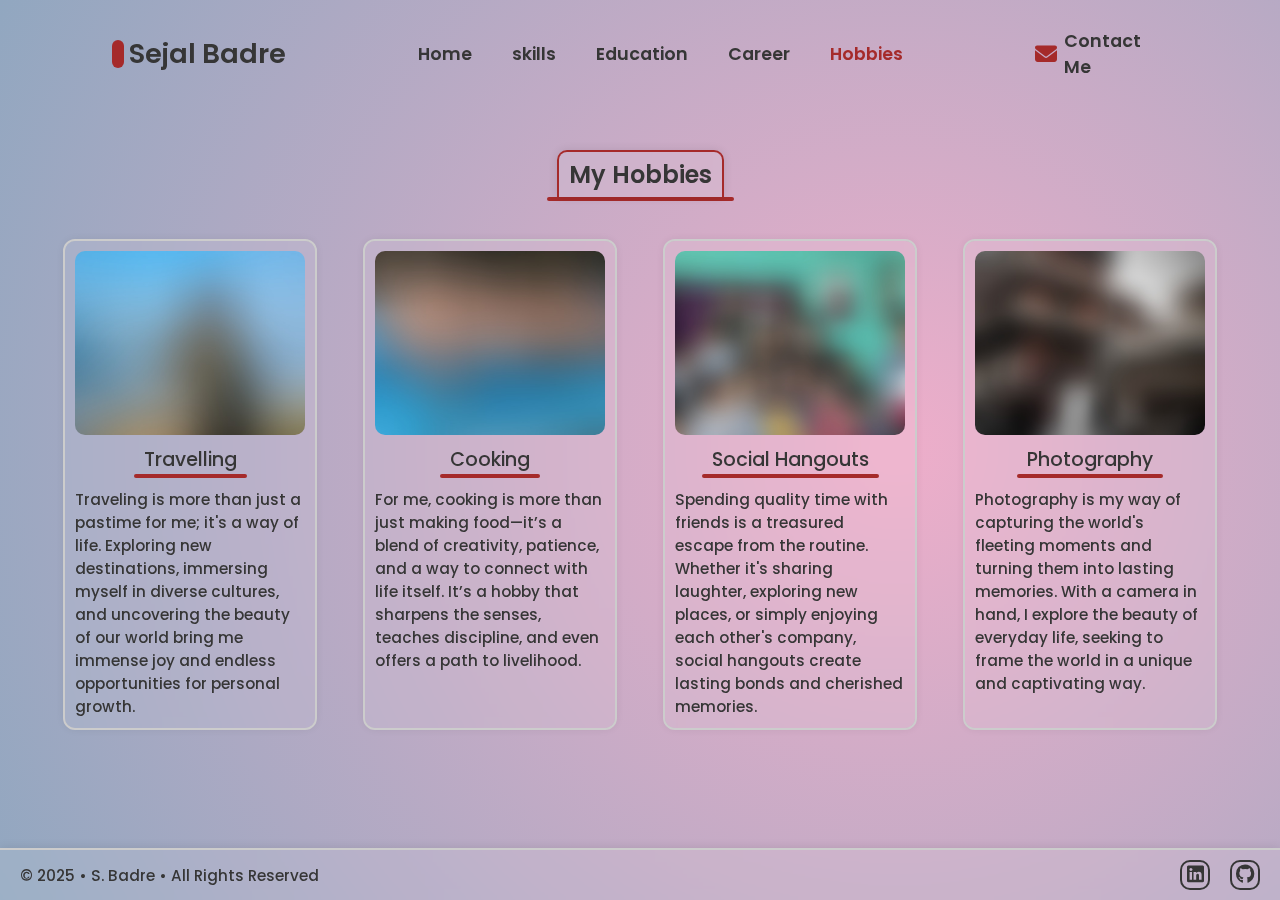
<file: SRC/pages/hobbies.html>
<!DOCTYPE html>
<html>

<head>
    <meta charset="utf-8">
    <meta name="viewport" content="width=device-width, initial-scale=1">
    <title>Hobbies</title>
    <link rel="stylesheet" type="text/css" href="../style/style.css">
    <link rel="icon" href="/Assets/favicons/favicon.png" type="image/png" sizes="32x32">

    <link rel="stylesheet" href="https://cdnjs.cloudflare.com/ajax/libs/font-awesome/6.2.0/css/all.min.css">
    <link rel="stylesheet" href="https://unpkg.com/boxicons@latest/css/boxicons.min.css">
</head>

<body>


    <header class="header" id="header">
        <a href="../../index.html" class="logo"><span class="main-icon"></span><span>Sejal Badre</span></a>

        <div class="navbar">
            <a href="/index.html">Home</a>
            <a href="./skills.html">skills</a>
            <a href="./education.html">Education</a>
            <a href="./career.html">Career</a>
            <a href="./hobbies.html" class="active">Hobbies</a>
        </div>

        <div class="main">
            <a href="contact.html" class="user main-items"><i class="fas fa-envelope cm-icon"></i>Contact Me</a>
            <div class="main-items menu-icon-container" id="menu-icon-js">
                <div class="bx bx-menu" id="menu-icon"></div>
            </div>
        </div>
    </header>

    <div class="page">
    <main class="hobbies-main">
        <div class="hobbies-section">
            <div class="hobbies-header">
                <div class="header-text">My Hobbies</div>
                <div class="header-line"></div>
            </div>
            <div class="section">
                <div class="row first">
                    <div class="hobbies 1">
                        <div class="image">
                            <img src="/Assets/hobbies/travelling.jpeg" alt="">
                        </div>
                        <div class="header">
                            <div class="header-text">Travelling</div>
                            <div class="header-line"></div>
                        </div>
                        <div class="text">
                            Traveling is more than just a pastime for me; it's a way of life. Exploring new
                            destinations,
                            immersing myself in diverse cultures, and uncovering the beauty of our world bring me
                            immense
                            joy
                            and endless opportunities for personal growth.
                        </div>
                    </div>
                    <div class="hobbies 2">
                        <div class="image">
                            <img src="/Assets/hobbies/swimming.jpg" alt="">
                        </div>
                        <div class="header">
                            <div class="header-text">Cooking</div>
                            <div class="header-line"></div>
                        </div>
                        <div class="text">
                            For me, cooking is more than just making food—it’s a blend of creativity, patience, and a way to connect with life itself. 
                            It’s a hobby that sharpens the senses, teaches discipline, and even offers a path to livelihood.
                        </div>
                    </div>
                </div>
                <div class="row second">
                    <div class="hobbies 3">
                        <div class="image">
                            <img src="/Assets/hobbies/social adventures.jpg" alt="">
                        </div>
                        <div class="header">
                            <div class="header-text">Social Hangouts</div>
                            <div class="header-line"></div>
                        </div>
                        <div class="text">
                            Spending quality time with friends is a treasured escape from the routine. Whether it's
                            sharing laughter, exploring new places, or simply enjoying each other's company, social
                            hangouts create lasting bonds and cherished memories.
                        </div>
                    </div>
                    <div class="hobbies 4">
                        <div class="image">
                            <img src="/Assets/hobbies/photography.jpeg" alt="">
                        </div>
                        <div class="header">
                            <div class="header-text">Photography</div>
                            <div class="header-line"></div>
                        </div>
                        <div class="text">
                            Photography is my way of capturing the world's fleeting moments and turning them into
                            lasting memories. With a camera in hand, I explore the beauty of everyday life, seeking to
                            frame the world in a unique and captivating way.
                        </div>
                    </div>
                </div>
            </div>
        </div>
    </main>
    <footer class="footer">
        <div class="left">
            &copy; 2025 • S. Badre • All Rights Reserved
        </div>
        <div class="right">
            
            <div class="social"><a href="https://www.linkedin.com/in/sejal-badre" target="_blank"><i class="fa-brands fa-linkedin"></i></a></div>
            <div class="social"><a href="https://github.com/Sejal-Badre" target="_blank"><i class="fa-brands fa-github"></i></a></div>
        </div>
    </footer>
</div>
</div>





    <div class="nav-touch-close" id="nav-tc-js"></div>

    <script type="text/javascript" src="../script/script.js"></script>

</body>

</html>
</file>
<file: SRC/style/style.css>
@import url('https://fonts.googleapis.com/css2?family=Poppins:wght@300;400;500;600;700&display=swap');

* {
	padding: 0;
	margin: 0;
	box-sizing: border-box;
	font-family: 'Poppins', sans-serif;
	text-decoration: none;
	list-style: none;
}

img {
	
}

:root {
	/* --bg-color: radial-gradient(circle at 60% 50%, rgba(238,174,202,1) 0%, rgb(127, 172, 224) 100%); */
	--bg-color: radial-gradient(circle at 70% 50%, rgba(238, 174, 202, 1) 0%, rgb(145, 167, 192) 100%);
	--text-color: #363636;
	--main-color: brown;
	/* --main-color: hsl(250, 52%, 36%); */
}

body {
	min-height: 100vh;
	/* position: relative;
	top: 150px; */
	background: var(--bg-color);
	color: var(--text-color);
}

header {
	position: fixed;
	/* position: relative; */
	width: 100%;
	top: 0;
	right: 0;
	z-index: 117;
	display: flex;
	align-items: center;
	/* justify-content: space-between; */
	justify-content: space-evenly;
	background: transparent;
	/* padding: 28px 12%; */
	padding: 28px 0px;
	transition: all .50s ease;
	/* backdrop-filter: blur(4px); */
}
header.scrolled {
	backdrop-filter: blur(4px);
}
.logo {
	display: flex;
	align-items: center;
	/* margin-right: 25px; */
}

.logo .main-icon {
	width: 0.7rem;
	height: 1.7rem;
	margin-right: 5px;
	background-color: var(--main-color);
	border-radius: 50px;
}

.logo span {
	color: var(--text-color);
	font-size: 1.7rem;
	font-weight: 600;
}

.navbar {
	display: flex;
}

.navbar a {
	position: relative;
	color: var(--text-color);
	font-size: 1.1rem;
	font-weight: 600;
	padding: 5px 0;
	margin: 0px 20px;
	transition: all .50s ease;
	display: flex;
	justify-content: center;
}

.navbar a::before {
	content: "";
	position: absolute;
	top: 0;
	width: 0px;
	height: 2px;
	border-radius: 10px;
	background-color: var(--text-color);
	transition: all 0.3s ease;
	opacity: 0;
}

.navbar a:hover::before {
	width: 100%;
	opacity: 1;
}

.navbar a:hover {
	color: var(--main-color);
	transform: scale(1.1);
}

.header .navbar a.active,
.header .main a.active {
	color: var(--main-color);
}


.header .main {
	display: flex;
	align-items: center;
	/* border: 2px solid; */
	/* margin-left: 25px; */
}

.header .main a {
	width: 132.4417px;
	/* width: fit-content; */
	justify-content: right;
	color: var(--text-color);
	font-size: 1.1rem;
	font-weight: 600;
	transition: all .50s ease;
}

.header .main .user .cm-icon {
	font-size: 22px;
}

.user {
	display: flex;
	align-items: center;
}

.user i {
	color: var(--main-color);
	font-size: 28px;
	margin-right: 7px;
}

.main a:hover {
	color: var(--main-color);
}

#menu-icon {
	font-size: 35px;
	color: var(--text-color);
	cursor: pointer;
	z-index: 114;
	display: none;
}

.about {
	/* position: relative;
	top: 150px; */
	width: 100%;
	padding-top: 150px;
	/* margin-top: 150px; */
	/* height: 100vh; */
	min-width: 250px;
	display: flex;
	justify-content: center;
	align-items: center;
}

.about-content {
	max-width: 1000px;
	padding: 0px 20px;
	display: flex;
	justify-content: center;
	align-items: center;
	flex-direction: row;
}

.column.left {
	text-align: left;
	/* padding-left: 20px; */
	max-width: 70%;
}

.column.right {
	order: 1;
	width: fit-content;
	display: flex;
	align-items: center;
	justify-content: left;
}


.column.right img {
	max-width: 250px;
	margin-left: 50px;
	border-radius: 20px 100px 20px 20px;
	box-shadow: 0 0 10px rgba(0, 0, 0, 0.2);

}

.about .text {
	font-size: 2rem;
	font-weight: bold;
	color: var(--text-color);
}

.about .iAm {
	color: #4e54c8;
}

.about p {
	font-size: 1.2rem;
	font-weight: 500;
	margin-top: 20px;
	color: var(--text-color);
}

.about .buttons {
	margin-top: 20px;
	display: flex;
	column-gap: 20px;
}

.about a {
	display: inline-block;
	/* margin-top: 20px; */
	padding: 10px 20px;
	background-color: var(--main-color);
	color: #fff;
	text-decoration: none;
	border-radius: 5px;
	font-size: 1rem;
	font-weight: 500;
	transition: 0.3s;
}

.about a:hover {
	background-color: #4e54c8;
}

.about .cm-button {
	color: var(--text-color);
	/* font-weight: 600; */
	background-color: transparent;
	outline: 2px solid var(--main-color);
}

.about .cm-button:hover {
	/* font-weight: 500; */
	color: white;
	outline: none;
}

.nav-touch-close {
	position: fixed;
	display: none;
	top: 0;
	width: 100%;
	height: 100%;
	background: rgba(255, 255, 255, 0.1);
	backdrop-filter: blur(4px);
	cursor: pointer;
	z-index: 100;
}

.nav-touch-close-open {
	display: block;
}

.nav-LR-TC {
	background: transparent;
	backdrop-filter: none;
}

@media (max-width: 1200px) {
	header {
		padding: 14px 2%;
		transition: .2s;
		justify-content: space-between;
	}

	.navbar a {
		padding: 5px 0;
		margin: 0px 20px;
	}
}

@media (max-width: 850px) {
	/* .about {
		display: inline;
	} */

	.about-content {
		/* position: relative; */
		display: block;
		padding: 0px;
		/* top: 100px; */
		max-width: 100%;
		height: 100%;
	}

	.about-content .column.left {
		max-width: 100%;
		margin-left: 20px;
		margin-right: 20px;
		padding: 0px;
		text-align: center;
	}


	.about-content .column.left .text {
		margin-top: 20px;
		font-size: 1.8rem;
	}

	.about-content .column.left p {
		margin: 0px;
		font-size: 1.1rem;
		margin-top: 10px;
	}

	.about .about-content .buttons {
		display: block;
		margin: 0px;
	}

	.about-content .column.left a {
		margin: 0px;
		margin-top: 20px;
		margin-right: 10px;
		margin-left: 10px;

	}

	.about-content .column.right {
		width: 100%;
		display: flex;
		justify-content: center;
		align-items: center;
	}

	.about-content .column.right img {
		margin: 0px;
	}
}

@media (max-width: 1100px) {
	.main .main-items {
		margin-right: 12px;
	}

	.main .menu-icon-container {
		position: relative;
		margin-right: 5px;
		width: 30px;
		height: 30px;
		border-radius: 5px;
		/* background: grey; */
		border: 2px solid #ccc;
		box-shadow: 0 0 10px rgba(0, 0, 0, 0.1);
		background: rgba(255, 255, 255, 0.1);
		backdrop-filter: blur(4px);
		cursor: pointer;
		display: flex;
		justify-content: center;
		align-items: center;
		z-index: 113;
	}

	.header .main a {
		width: 132.6px;
	}

	#menu-icon {
		display: block;
	}

	.navbar {
		position: absolute;
		top: 100%;
		right: -100%;
		width: auto;
		height: auto;
		/* background: grey; */
		border: 2px solid #ccc;
		box-shadow: 0 0 10px rgba(0, 0, 0, 0.1);
		background: rgba(255, 255, 255, 0.1);
		backdrop-filter: blur(4px);
		display: flex;
		flex-direction: column;
		justify-content: flex-start;
		align-items: center;
		border-radius: 10px;
		transition: all .50s ease;
	}

	.navbar a {
		display: block;
		margin: 12px 0;
		padding: 0px 25px;
		transition: all .50s ease;
	}

	.navbar a:before,
	.navbar a:after {
		display: none;
	}

	.navbar a:hover {
		color: var(--text-color);
		transform: translateY(5px);
	}

	/* .navbar a.active {
		color: var(--text-color);
	} */

	.navbar.open {
		right: 2%;
	}

}


.contact-main {
	width: 100%;
	/* height: 100vh; */
	padding-top: 150px;
	display: flex;
	align-items: center;
	justify-content: center;
}

.contact-main .contact-full {
	min-width: 570px;
	padding: 20px;
	padding-top: 0px;
	display: flex;
	align-items: center;
	justify-content: center;
}

.contact-main .mobile-show {
	position: absolute;
	visibility: hidden;
}

.contact-main .contact-section {
	width: 400px;
	min-width: 320px;
	color: var(--text-color);
	height: 400px;
	padding: 20px;
	position: relative;
	display: flex;
	flex-direction: column;
	justify-content: space-around;
	/* top: 40px; */
	border-top: 2px solid #ccc;
	border-bottom: 2px solid #ccc;
	border-left: 2px solid #ccc;
	border-radius: 10px 0px 0px 10px;
	box-shadow: 0 0 10px rgba(0, 0, 0, 0.1);
	background: rgba(255, 255, 255, 0.1);
	backdrop-filter: blur(4px);
}

.contact-main .contact-section .cs-item {
	display: flex;
	align-items: center;
}

.contact-main .contact-section .text {
	width: 200px;
	display: flex;
	flex-direction: column;
}

.contact-main .contact-section .icon {
	width: 70px;
	/* min-width: 70px; */
	height: 70px;
	border: 2.5px solid var(--main-color);
	border-radius: 100px;
	color: var(--main-color);
	font-size: 35px;
	display: flex;
	align-items: center;
	justify-content: center;
}

.contact-main .contact-section .placeHolder {
	width: fit-content;
	height: fit-content;
	display: flex;
	align-items: center;
	padding-left: 10px;
	font-size: 1.1rem;
	font-weight: 600;
	color: var(--main-color);
	/* background: lightcoral; */
}

.contact-main .contact-section .info {
	width: fit-content;
	height: fit-content;
	padding-left: 10px;
	/* font-size: large; */
	font-weight: 500;
	/* background: lightgoldenrodyellow; */
}


.contact-main .contact-form {
	width: 400px;
	min-width: 250px;
	position: relative;
	/* top: 40px; */
	text-align: center;
	padding: 20px;
	border: 2px solid #ccc;
	border-radius: 10px;
	color: var(--main-color);
	box-shadow: 0 0 10px rgba(0, 0, 0, 0.1);
	background: rgba(255, 255, 255, 0.1);
	backdrop-filter: blur(4px);
}

.contact-main .contact-section.csa-cs {
	border-right: 2px solid #ccc;
	border-radius: 10px;
}

.contact-main .contact-form.csa-cf {
	border-left: none;
	border-radius: 0px 10px 10px 0px;

}

.contact-main .contact-section .cs-top {
	width: 100%;
	padding-right: 15px;
	display: flex;
	flex-direction: column;
	/* justify-content: center; */
	align-items: center;
}

.contact-main .contact-section h1,
.contact-main .contact-form h1 {
	font-size: 1.5em;
	color: var(--text-color);
}

.contact-main .contact-section .border-line,
.contact-main .contact-form .border-line {
	width: 100%;
	height: 2px;
	background-color: var(--main-color);
}

.contact-main .contact-section .border-line {
	margin-bottom: 25px;
}

.contact-main .contact-form .contact-submit-after {
	/* height: 350px; */
	/* margin-top: 10px; */
	padding: 30px 0px 10px 0px;
	/* display: flex; */
	display: none;
	justify-content: center;
	align-items: center;
}

.contact-main .contact-form .form-section.hide {
	display: none;
}

.contact-main .contact-form .contact-submit-after.show {
	display: flex;
}

.contact-main .contact-form .contact-submit-after .box {
	/* background-color:cornsilk; */
	width: 335px;
	padding: 20px;
	border-radius: 10px;
	display: flex;
	flex-direction: column;
	justify-content: center;
	align-items: center;
	border: 2px solid #ccc;
	box-shadow: 0 0 10px rgba(0, 0, 0, 0.1);
	background: rgba(255, 255, 255, 0.1);
	backdrop-filter: blur(4px);

}

.contact-main .contact-form .contact-submit-after .csa-icon {
	font-size: 5rem;
	color: lightseagreen;
	margin-bottom: 20px;
}

.contact-main .contact-form .contact-submit-after .csa-text {
	font-size: 1.2rem;
	color: var(--text-color);
	font-weight: 500;
	margin-bottom: 10px;
}

.contact-main .contact-form .contact-submit-after .csa-ok {
	width: fit-content;
	color: white;
	font-size: 1.1rem;
	font-weight: 500;
	padding: 2px 8px;
	border-radius: 5px;
	cursor: pointer;
	background-color: var(--main-color);
	transition: 0.3s;
}

.contact-main .contact-form .contact-submit-after .csa-ok:hover {
	background-color: #4e54c8;
}

.contact-main .contact-form .name-section {
	margin-top: 25px;
}

.contact-main label {
	display: block;
	margin-bottom: 10px;
	color: var(--text-color);
	font-weight: 600;
}

.contact-main input[type="text"],
.contact-main input[type="email"],
.contact-main textarea {
	width: 100%;
	padding: 10px;
	margin-bottom: 20px;
	border: 1px solid #ccc;
	border-radius: 5px;
	font-size: 16px;
	outline: none;
}


.contact-main textarea {
	resize: none;
	margin-bottom: 0px;
}

.contact-main .contact-form .email-error,
.contact-main .contact-form .error {
	/* background-color: gray; */
	width: fit-content;
	display: none;
	justify-content: center;
	align-items: center;
	font-size: 1.1rem;
	border: 2px solid var(--main-color);
	border-radius: 5px;
	padding: 5px;
	margin: 10px auto 0px auto;
}

.contact-main .contact-form .error-show {
	display: flex;
}

.contact-main .contact-form .error-icon {
	font-size: 1.4rem;
	margin-right: 5px;
}


.contact-main button[type="submit"] {
	background-color: var(--main-color);
	color: white;
	padding: 10px 20px;
	border: none;
	border-radius: 5px;
	margin-top: 20px;
	font-size: 1rem;
	font-weight: 500;
	cursor: pointer;
	transition: 0.3s;
}

.contact-main button[type="submit"]:hover {
	background-color: #4e54c8;
}

.contact-main .contact-form .contact-button .line {
	display: inline-block;
	width: 15px;
	height: 15px;
	border-radius: 15px;
	background-color: var(--main-color);
}

.contact-main .contact-form .contact-button.loading {
	height: 55px;
	width: 97.7px;
	background-color: gray;
}

.contact-main .contact-form .contact-load {
	display: none;
}

.contact-main .contact-form .contact-load.show {
	display: block;
}

.contact-main .contact-form .contact-button .submit-text.hide {
	display: none;
}

.contact-main .contact-form .contact-load .line:nth-last-child(1) {
	animation: loadingA 1.5s 1s infinite;
}

.contact-main .contact-form .contact-load .line:nth-last-child(2) {
	animation: loadingA 1.5s 0.5s infinite;
}

.contact-main .contact-form .contact-load .line:nth-last-child(3) {
	animation: loadingA 1.5s 0s infinite;
}

@keyframes loadingA {
	0% {
		height: 15px;
	}

	50% {
		height: 35px;
	}

	100% {
		height: 15px;
	}
}

@media (max-width: 610px) {

	.contact-main {
		display: block;
	}

	.contact-main .contact-full {
		min-width: fit-content;
		display: block;
		padding: 0px;
		/* margin-left: auto;
		margin-right: auto; */
		/* position: relative;
		top: 100px; */
	}

	.contact-main .mobile-show {
		position: relative;
		visibility: visible;
	}

	.contact-main .contact-full .contact-section {
		width: 85%;
		min-width: 300px;
		height: fit-content;
		padding: 20px 0px 25px 15px;
		margin-right: auto;
		margin-left: auto;
		border-right: 2px solid #ccc;
		border-radius: 10px;
	}

	.contact-main .contact-section .cs-item {
		margin-bottom: 35px;
	}

	.contact-main .contact-section .cs-item.address {
		margin-bottom: 0px;
	}

	.contact-main .contact-section .icon {
		width: 50px;
		height: 50px;
		font-size: 25px;
	}

	.contact-main .contact-full .contact-form {
		margin-top: 25px;
		width: 85%;
		min-width: 300px;
		border-left: 2px solid #ccc;
		margin-right: auto;
		margin-left: auto;
		border-radius: 10px;
	}

	.contact-main .contact-form .contact-submit-after .box {
		width: auto;
	}


	.contact-main .contact-form .border-line {
		height: 2px;
	}

}

.skills-main {
	width: 100%;
	/* height: fit-content; */
	padding-top: 95px;
	display: flex;
	justify-content: center;
	align-items: center;
}

.skills-main .skills-section {
	width: 1000px;
	/* margin-bottom: -40px; */
}

.skills-main .skills-section .header {
	display: flex;
	flex-direction: column;
	justify-content: center;
	align-items: center;
	margin-bottom: 40px;
}

.skills-main .skills-section .header .text {
	font-size: 1.5rem;
	font-weight: 600;
}

.skills-main .skills-section .header .border-line {
	width: 140px;
	height: 4px;
	border-radius: 100px;
	background-color: var(--main-color);
}

.skills-main .skills-section .skills {
	display: flex;
	flex-direction: row;
	justify-content: space-around;
	flex-wrap: wrap;
	row-gap: 50px;
}

.skills-main .skills-section .skills .skills-group-row {
	/* width: 40%; */
	width: 400px;
	/* min-width: 300px; */
	border: 2px solid #ccc;
	border-radius: 10px;
	margin-left: 20px;
	margin-right: 20px;
	padding: 20px 10px 10px 10px;
	box-shadow: 0 0 10px rgba(0, 0, 0, 0.1);
	background: rgba(255, 255, 255, 0.1);
	backdrop-filter: blur(4px);
}

@media (max-width: 700px) {
	.skills-main .skills-section .skills .skills-group-row {
		width: 85%;
		min-width: 250px;
	}
}

.skills-main .skills-section .skills .skills-group-row .skills-group-header {
	width: fit-content;
	font-size: 1.35rem;
	font-weight: 600;
	color: var(--text-color);
	/* margin-top: 20px; */
	margin-left: auto;
	margin-right: auto;
}

.skills-main .skills-section .skills-group-row .border-line {
	width: 100%;
	height: 4px;
	border-radius: 100px;
	background-color: var(--main-color);
	margin-top: 5px;
	margin-bottom: 25px;
}

.skills-main .skills-section .skills-group-row .skill {
	/* width: 100%; */
	/* height: 100px; */
	margin-bottom: 25px;
	display: flex;
	flex-direction: row;
}

.skills-main .skills-section .skills-group-row .skill-block {
	width: 100%;
	padding-left: 10px;
}

.skills-main .skills-section .skills-group-row .icon {
	display: flex;
	justify-content: center;
	align-items: center;
}

.skills-main .skills-section .skills-group-row .icon-img {
	width: 55px;
	aspect-ratio: 1;
	display: flex;
	justify-content: center;
	align-items: center;
	font-size: 30px;
	color: var(--text-color);
	border: 3px solid var(--main-color);
	border-radius: 25%;
}

.skills-main .skills-section .skills-group-row .progress-block {
	width: fit-content;
	height: fit-content;
	padding: 0px 5px;
	border-radius: 50px;
	margin-top: 5px;
	margin-left: 50%;
	transform: translate(-20px, 0px);
	background-color: var(--main-color);
	color: white;
	font-size: 0.8em;
}
.skills-main .skills-section .skills-group-row .java .icon img {
    width: 60px;  /* Adjust the size as needed */
    height: 60px;
    border-radius: 10px; /* Optional for rounded edges */
    border: 2px solid var(--main-color); /* Keeps styling consistent */
}

.skills-main .skills-section .skills-group-row .progress-bar {
	width: 100%;
	height: 7px;
	margin-top: 5px;
	background: gray;
	border-radius: 20px;
}

.skills-main .skills-section .skills-group-row .progress-per {
	width: 50%;
	height: 7px;
	border-radius: 20px;
	background-color: var(--main-color);
}

.skills-main .skills-section .skills-group-row .block-header {
	color: var(--text-color);
	/* font-size: 1.05rem; */
	font-weight: 600;
}

.skills-main .skills-section .skills-group-row .block-section {
	font-size: 0.85rem;
	font-weight: 600;
}

.skills-main .skills-section .skills-group-row .html .progress-block {
	margin-left: 70%;
}

.skills-main .skills-section .skills-group-row .html .progress-per {
	width: 70%;
}

.skills-main .skills-section .skills-group-row .css .progress-block {
	margin-left: 60%;
}

.skills-main .skills-section .skills-group-row .css .progress-per {
	width: 60%;
}

.skills-main .skills-section .skills-group-row .js .progress-block {
	margin-left: 50%;
}

.skills-main .skills-section .skills-group-row .js .progress-per {
	width: 50%;
}

.skills-main .skills-section .skills-group-row .java .progress-block {
	margin-left: 55%;
}

.skills-main .skills-section .skills-group-row .java .progress-per {
	width: 55%;
}

.skills-main .skills-section .skills-group-row .communication .progress-block {
	margin-left: 85%;
}

.skills-main .skills-section .skills-group-row .communication .progress-per {
	width: 85%;
}

.skills-main .skills-section .skills-group-row .team-work .progress-block {
	margin-left: 70%;
}

.skills-main .skills-section .skills-group-row .team-work .progress-per {
	width: 70%;
}

.skills-main .skills-section .skills-group-row .management .progress-block {
	margin-left: 65%;
}

.skills-main .skills-section .skills-group-row .management .progress-per {
	width: 65%;
}

.skills-main .skills-section .skills-group-row .creativity .progress-block {
	margin-left: 80%;
}

.skills-main .skills-section .skills-group-row .creativity .progress-per {
	width: 80%;
}

.education-main {
	padding-top: 150px;
	width: 100%;
	display: flex;
	justify-content: center;
	flex-direction: row;
	/* align-items: center; */
}

.education-main .education-section {
	/* position: relative; */
	/* top: 150px; */
	width: fit-content;
	min-width: 770px;
	max-width: 800px;
	display: flex;
	flex-direction: column;
	align-items: center;
	row-gap: 50px;
	/* margin-left: auto;
	margin-right: auto; */
	box-sizing: content-box;
	padding-left: 20px;
	padding-right: 20px;
}

.education-main .education-section .study {
	/* height: 190px; */
	display: flex;
	flex-direction: row;
	/* margin-bottom: 50px; */
	/* justify-content: space-between; */
}

.education-main .education-section .study .image {
	display: flex;
	justify-content: center;
}

.education-main .education-section .study .image img {
	width: 300px;
	/* height: 180px; */
	aspect-ratio: 300/180;
	/* min-width: 200px; */
	border-radius: 10px;
	border: 2px solid var(--main-color);
}

.education-main .education-section .study .line {
	min-width: 2.5px;
	height: 180px;
	margin-top: auto;
	margin-bottom: auto;
	border-radius: 10px;
	margin-left: 20px;
	margin-right: 20px;
	background-color: var(--main-color);
}

.education-main .education-section .study.second .image {
	order: 2;
}

.education-main .education-section .study.second .line {
	order: 1;
}

.education-main .education-section .study.second .texts {
	order: 0;
}

@media (max-width: 850px) {
	.education-main .education-section .study {
		flex-direction: column;
		border: 2px solid #ccc;
		border-radius: 20px;
		padding: 10px;
		box-shadow: 0 0 10px rgba(0, 0, 0, 0.1);
		background: rgba(255, 255, 255, 0.1);
		backdrop-filter: blur(4px);
	}

	.education-main .education-section {
		min-width: 250px;
		width: 85%;
	}

	.education-main .education-section .study .image img {
		width: 85%;
		min-width: 250px;
	}

	.education-main .education-section .study .line {
		width: 100%;
		height: 4px;
		margin: 0px;
		margin-top: 20px;
		margin-bottom: 5px;
	}

	.education-main .education-section .study .texts {
		display: flex;
		flex-direction: column;
		justify-content: center;
		align-items: center;
	}

	.education-main .education-section .study.second .image {
		order: 2;
	}

	.education-main .education-section .study.second .line {
		order: 3;
	}

	.education-main .education-section .study.second .texts {
		order: 4;
	}

	.education-main .education-section .study .texts .header {
		text-align: center;
	}

	.education-main .education-section .study .texts .name {
		text-align: center;
	}

	.education-main .education-section .study .texts .year {
		text-align: center;
	}

	.education-main .education-section .study .texts .text {
		text-align: center;
	}
}

.education-main .education-section .study .texts .header {
	font-size: 1.4rem;
	font-weight: 600;
	color: var(--main-color);
}

.education-main .education-section .study .texts .name {
	font-size: 1.2rem;
	font-weight: 500;
	color: var(--text-color);
	margin-top: 5px;
}

.education-main .education-section .study .texts .year {
	font-weight: 600;
	color: var(--text-color);
}

.education-main .education-section .study .texts .text {
	font-weight: 500;
	color: var(--text-color);
	/* text-align: justify; */
	margin-top: 10px;
}


.career-main .career-section {
    max-width: 1000px;
    padding: 0px 20px;
    margin: 80px auto 0; /* Add margin-top to push it down */
}

/* Ensure Professional Summary has proper spacing */
.career-main .career-section .career-header {
    margin-top: 50px; /* Add space below the navbar */
    width: fit-content;
    margin-left: auto;
    margin-right: auto;
}

/* Center align Professional Summary */
.career-main .career-section .professional-summary {
	text-align: center; /* Centers the text */
	max-width: 800px;
	margin: 0 auto; /* Centers the div */
}

.career-main {
    padding-top: 40px; /* Pushes everything down */
}

/* Adjust "Professional Summary" styling */
.career-main .career-section .career-header .text {
	font-size: 1.4rem;
	font-weight: 600;
	padding: 5px 15px;
	border: 2px solid var(--main-color);
	border-bottom: 0px;
	border-radius: 10px 10px 0px 0px;
	box-shadow: 0 0 10px rgba(0, 0, 0, 0.1);
	background: rgba(255, 255, 255, 0.1);
	backdrop-filter: blur(4px);
	text-align: center;
}

/* Adjust the header underline */
.career-main .career-section .header-line {
	width: 50%; /* Adjust width of underline */
	height: 4px;
	background-color: var(--main-color);
	border-radius: 20px;
	margin: 0 auto;
}

/* Style the text block */
.career-main .career-section .professional-summary .texts {
	margin-top: 20px;
	font-size: 1.05rem;
	font-weight: 500;
	text-align: justify;
	max-width: 800px;
	margin-left: auto;
	margin-right: auto;
}


.career-main .career-section .career-goals {
	margin-top: 50px;
}

.career-main .career-section .career-goals .goals {
	margin-top: 25px;
	display: flex;
	justify-content: space-evenly;
	flex-direction: row;
	flex-wrap: wrap;
	row-gap: 40px;
	column-gap: 20px;
}

.career-main .career-section .career-goals .goals-row {
	width: 100%;
	max-width: 380px;
	min-width: 250px;
	box-sizing: content-box;
	display: flex;
	flex-direction: column;
	align-items: center;
}
.career-main .career-section .career-goals .goals-row .goals-header {
	width: fit-content;
	display: flex;
	align-items: center;
	flex-direction: column;
}

.career-main .career-section .career-goals .goals-row .header-line {
	width: 100%;
	height: 4px;
	border-radius: 20px;
	background-color: var(--main-color);
}

.career-main .career-section .career-goals .goals-row .goals-header .text {
	font-size: 1.2rem;
	font-weight: 600;
	margin-left: 10px;
	margin-right: 10px;
	/* color: var(--main-color); */
}

.career-main .career-section .career-goals .goals-row .texts {
	margin-top: 20px;
	display: flex;
	flex-direction: column;
	row-gap: 10px;
}

.career-main .career-section .career-goals .goals-row .text-row {
	min-height: 62.8px;
	font-size: 1.05rem;
	font-weight: 500;
	padding-top: 5px;
	padding-bottom: 5px;
	padding-left: 10px;
	padding-right: 10px;
	border: 2px solid #ccc;
	border-radius: 10px;
	box-shadow: 0 0 10px rgba(0, 0, 0, 0.1);
	background: rgba(255, 255, 255, 0.1);
	backdrop-filter: blur(4px);
	display: flex;
	align-items: center;
	/* justify-content: center; */
}

.career-main .career-section .career-goals .goals-row .text-row .tr-icon {
	margin-right: 10px;
	min-width: 16.8px;
	min-height: 16.8px;
	border-radius: 50%;
	background-color: var(--text-color);
}

.hobbies-main {
	width: 100%;
	padding-top: 150px;
	display: flex;
	justify-content: center;
	align-items: center;
}

.hobbies-main .hobbies-section {
	/* width: 100%; */
	display: flex;
	flex-direction: column;
	align-items: center;
	padding: 0px 10px;
}

.hobbies-main .hobbies-section .hobbies-header {
	margin-bottom: 40px;
}

.hobbies-main .hobbies-section .hobbies-header .header-text {
	font-size: 1.5rem;
	font-weight: 600;
	border: 2px solid var(--main-color);
	border-bottom: 0px;
	border-radius: 10px 10px 0px 0px;
	padding-top: 5px;
	padding-left: 10px;
	padding-right: 10px;
	padding-bottom: 5px;
	margin-left: 10px;
	margin-right: 10px;
	box-shadow: 0 0 10px rgba(0, 0, 0, 0.1);
	background: rgba(255, 255, 255, 0.1);
	backdrop-filter: blur(4px);
}

.hobbies-main .hobbies-section .hobbies-header .header-line {
	width: 100%;
	height: 4px;
	background-color: var(--main-color);
	border-radius: 20px;
}

.hobbies-main .hobbies-section .section {
	display: flex;
	justify-content: center;
	flex-direction: row;
	/* flex-wrap: wrap; */
	column-gap: 50px;
	row-gap: 50px;
}
.hobbies-main .hobbies-section .section .row {
	display: flex;
	justify-content: center;
	/* width: 250px; */
	/* width: fit-content; */
	flex-direction: row;
	flex-wrap: wrap;
	row-gap: 50px;
	column-gap: 50px;
}
.hobbies-main .hobbies-section .section .row.first {
	justify-content: flex-end;
}
.hobbies-main .hobbies-section .section .row.second {
	justify-content: flex-start;
}
.hobbies-main .hobbies-section .section .hobbies {
	width: 250px;
	min-width: 250px;
	/* width: 30%; */
	/* height: fit-content; */
	/* display: block; */
	display: flex;
	flex-direction: column;
	align-items: center;
	outline: 2px solid #ccc;
	border-radius: 10px;
	padding: 10px;
	box-shadow: 0 0 10px rgba(0, 0, 0, 0.1);
	background: rgba(255, 255, 255, 0.1);
	backdrop-filter: blur(4px);
}
@media (max-width: 650px) {
	.hobbies-main .hobbies-section .section {
		flex-direction: column;
	}
	.hobbies-main .hobbies-section .section .row.first {
		justify-content: center;
	}
	.hobbies-main .hobbies-section .section .row.second {
		justify-content: center;
	}
	.hobbies-main .hobbies-section .section .hobbies {
		width: 70%;
	}
}
@media (max-width: 400px) {
	.hobbies-main .hobbies-section .section .hobbies {
		width: 100%;
	}
	.hobbies-main .hobbies-section {
		padding: 0px 20px;
	}
}
.hobbies-main .hobbies-section .section .hobbies .header {
	width: fit-content;
	display: flex;
	align-items: center;
	flex-direction: column;
	margin-top: 10px;
	margin-bottom: 10px;
}

.hobbies-main .hobbies-section .section .hobbies .header .header-text {
	font-size: 1.2rem;
	font-weight: 500;
	padding-left: 10px;
	padding-right: 10px;
}

.hobbies-main .hobbies-section .section .hobbies .header .header-line {
	height: 4px;
	border-radius: 10px;
	width: 100%;
	background-color: var(--main-color);
}

.hobbies-main .hobbies-section .section .hobbies .image img {
	width: 100%;
	/* height: 183.81px; */
	display: block;
	border-radius: 10px;
}

.hobbies-main .hobbies-section .section .hobbies .text {
	/* text-align: justify; */
	font-size: 0.95rem;
	font-weight: 500;
}

.testimonials-main {
	width: 100%;
	padding-top: 150px;
	display: flex;
	justify-content: center;
}

.testimonials-main .testimonials-section {
	/* height: fit-content; */
	display: flex;
	flex-direction: column;
	align-items: center;
}

.testimonials-main .testimonials-section .testimonials-header {
	width: fit-content;
	display: flex;
	flex-direction: column;
	margin-bottom: 40px;
	margin-left: 20px;
	margin-right: 20px;
}

.testimonials-main .testimonials-section .testimonials-header .header-text {
	font-size: 1.5rem;
	font-weight: 600;
	margin-left: 10px;
	margin-right: 10px;
	text-align: center;
}

.testimonials-main .testimonials-section .testimonials-header .header-line {
	width: 100%;
	height: 4px;
	background-color: var(--main-color);
	border-radius: 20px;
}

.testimonials-main .testimonials-section .section {
	display: flex;
	flex-direction: column;
	row-gap: 50px;
}

.testimonials-main .testimonials-section .section .row {
	display: flex;
	justify-content: center;
	flex-direction: row;
	flex-wrap: wrap;
	row-gap: 50px;
	padding-left: 20px;
	padding-right: 20px;
	column-gap: 50px;
}

.testimonials-main .testimonials-section .section .block {
	width: 583.2px;
	display: flex;
	flex-direction: row;
	column-gap: 10px;
	padding: 10px;
	border: 2px solid #ccc;
	border-radius: 110px 20px 20px 110px;
	box-shadow: 0 0 10px rgba(0, 0, 0, 0.1);
	background: rgba(255, 255, 255, 0.1);
	backdrop-filter: blur(4px);
}

.testimonials-main .testimonials-section .section .block .image {
	display: flex;
	align-items: center;
}

.testimonials-main .testimonials-section .section .block .image img {
	width: 200px;
	display: block;
	border: 2px solid var(--main-color);
	border-radius: 50%;
}

.testimonials-main .testimonials-section .section .block .content {
	width: 350px;
	display: flex;
	flex-direction: column;
	justify-content: space-around;
}

.testimonials-main .testimonials-section .section .block .content .content-row {
	width: 100%;
}

.testimonials-main .testimonials-section .section .block .content .line {
	height: 2px;
	background-color: var(--main-color);
	border-radius: 20px;
	margin-top: 2.5px;
}

.testimonials-main .testimonials-section .section .block .content .name {
	/* width: fit-content; */
	font-size: 1.4rem;
	font-weight: 600;
	color: var(--main-color);
}

.testimonials-main .testimonials-section .section .block .content .description {
	font-size: 1.1rem;
	font-weight: 600;
}

.testimonials-main .testimonials-section .section .block .content .text {
	font-size: 0.95rem;
	font-weight: 500;
}

@media (max-width: 1280px) {
	.testimonials-main .testimonials-section .section .row {
		column-gap: 25px;
	}
}

@media (max-width: 640px) {
	.testimonials-main .testimonials-section .section .row .block {
		width: 100%;
		min-width: 250px;
		/* margin-left: 20px;
		margin-right: 20px; */
		flex-direction: column;
		align-items: center;
		border-radius: 20px;
	}

	.testimonials-main .testimonials-section .section .row .block .image img {
		width: 200px;
		border-radius: 50%;
	}

	.testimonials-main .testimonials-section .section .row .block .content {
		width: 100%;
		margin-top: 10px;
	}

	.testimonials-main .testimonials-section .section .row .block .content .content-row .name {
		text-align: center;
	}

	.testimonials-main .testimonials-section .section .row .block .content .content-row .description {
		text-align: center;
	}

	.testimonials-main .testimonials-section .section .row .block .content .content-row .line {
		margin-top: 5px;
		text-align: center;
	}

	.testimonials-main .testimonials-section .section .row .block .content .text {
		text-align: center;
		font-size: 1rem;
		margin-top: 10px;
	}
}

.page {
	height: 100vh;
	/* min-height: 100%; */
	display: flex;
	flex-direction: column;
	justify-content: space-between;
	row-gap: 50px;
}

.footer {
	width: 100%;
	/* min-height: 50px; */
	display: flex;
	align-items: center;
	justify-content: space-between;
	flex-direction: row;
	column-gap: 10px;
	padding: 10px 20px;
	border-top: 2px solid #ccc;
	background-color: var(--main-color);
	box-shadow: 0 0 10px rgba(0, 0, 0, 0.1);
	background: rgba(255, 255, 255, 0.1);
	backdrop-filter: blur(4px);
}

.footer .left {
	font-size: 0.95rem;
	font-weight: 500;
	text-align: center;
}

.footer .right {
	display: flex;
	flex-direction: row;
	column-gap: 20px;
}

.footer .right .social {
	width: 30px;
	height: 30px;
	border: 2px solid var(--text-color);
	border-radius: 10px;
	font-size: 1.2rem;
	transition: 0.3s;
}

.footer .right .social a {
	color: var(--text-color);
	transition: 0.3s;
	width: 100%;
	height: 100%;
	display: flex;
	justify-content: center;
	align-items: center;
	border-radius: 10px;
}

.footer .right .social:hover {
	color: var(--main-color);
	border: 2px solid var(--main-color);
}

.footer .right .social:hover a {
	color: var(--main-color);
}

@media (max-width: 700px) {
	.footer {
		flex-direction: column;
		row-gap: 10px;
	}
}
</file>
